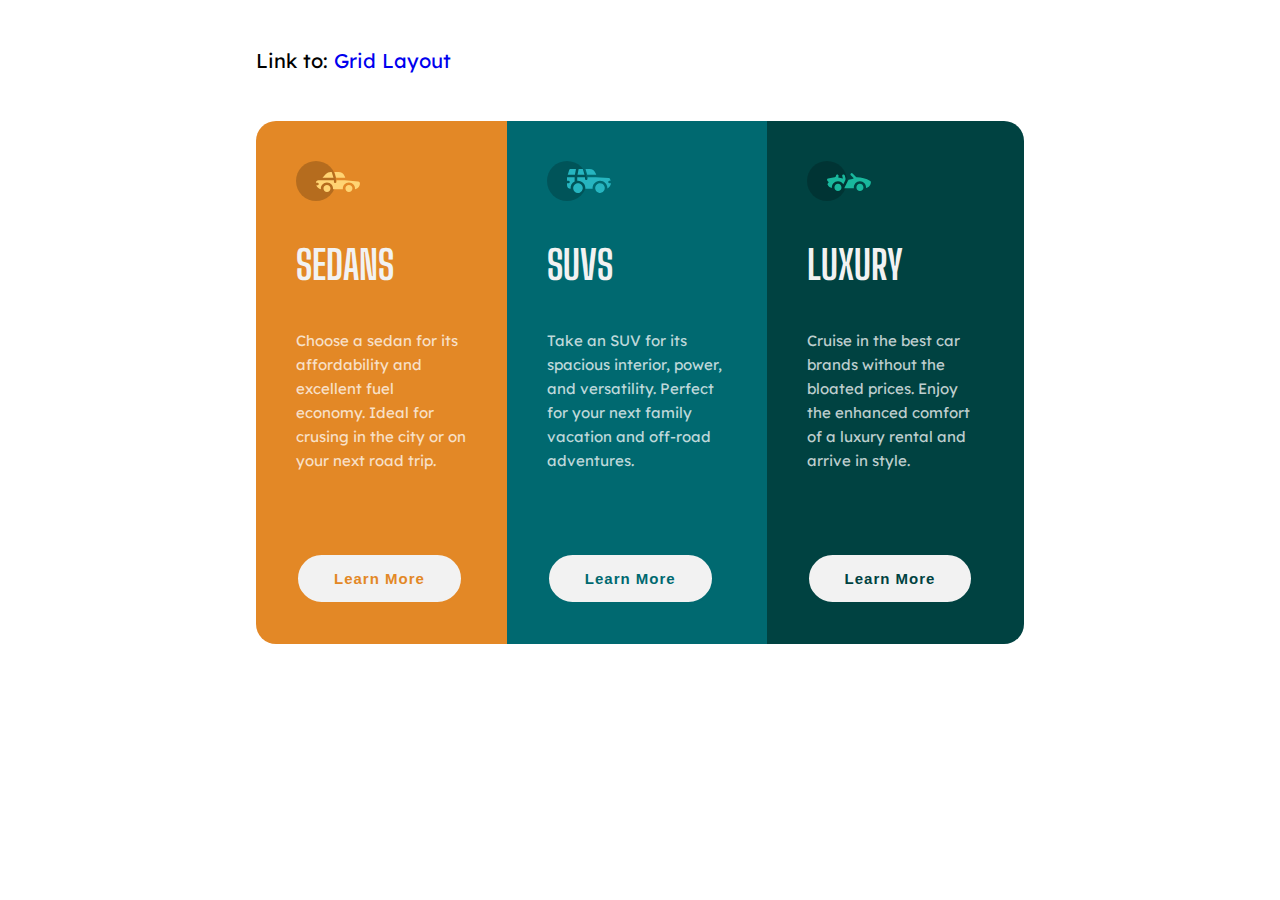
<file: index.html>
<html lang="en">
<head>
    <meta charset="UTF-8">
    <meta http-equiv="X-UA-Compatible" content="IE=edge">
    <meta name="viewport" content="width=device-width, initial-scale=1.0">
    <title>CSS Flexbox and Grid Layout</title>
    <link rel="icon" href="img/favicon-32x32.png">
    <link rel="stylesheet" href="style.css">
</head>
<body>
    <header>
        <nav>
            Link to: <a href="grid.html">Grid Layout</a>
        </nav>
    </header>
    <main>
        <div class="flex-container">
            <div class="card card-1">
                <img src="img/icon-sedans.svg" alt="Sedans">
                <h1>SEDANS</h1>
                <p>Choose a sedan for its affordability and excellent fuel economy. Ideal for crusing in the city or on your next road trip.</p>
                <button class="btn-1">Learn More</button>
            </div>
            <div class="card card-2">
                <img src="img/icon-suvs.svg" alt="Suvs">
                <h1>SUVS</h1>
                <p>Take an SUV for its spacious interior, power, and versatility. Perfect for your next family vacation and off-road adventures.</p>
                <button class="btn-2">Learn More</button>
            </div>
            <div class="card card-3">
                <img src="img/icon-luxury.svg" alt="Luxury">
                <h1>LUXURY</h1>
                <p>Cruise in the best car brands without the bloated prices. Enjoy the enhanced comfort of a luxury rental and arrive in style.</p>
                <button class="btn-3">Learn More</button>
            </div>
        </div>
    </main>
</body>
</html>
</file>
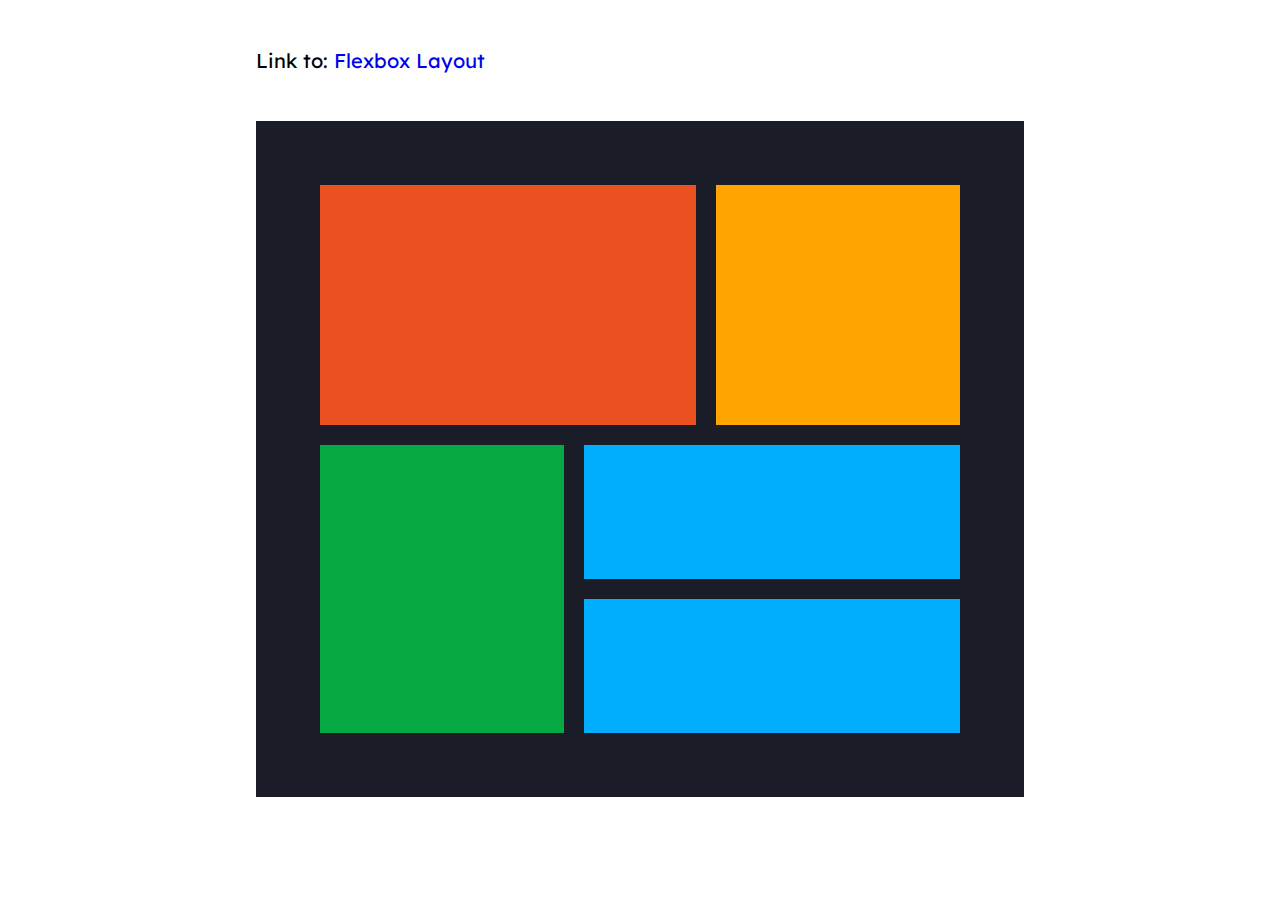
<file: grid.html>
<html lang="en">
<head>
    <meta charset="UTF-8">
    <meta http-equiv="X-UA-Compatible" content="IE=edge">
    <meta name="viewport" content="width=device-width, initial-scale=1.0">
    <title>CSS Flexbox and Grid Layout</title>
    <link rel="icon" href="img/favicon-32x32.png">
    <link rel="stylesheet" href="style.css">
</head>
<body>
    <header>
        <nav>
            Link to: <a href="index.html">Flexbox Layout</a>
        </nav>
    </header>
    <main>
        <div class="grid-container">
            <div class="grid-item-1"></div>
            <div class="grid-item-2"></div>
            <div class="grid-item-3"></div>  
            <div class="grid-item-4"></div>
            <div class="grid-item-5"></div>
        </div>
    </main>
</body>
</html>
</file>
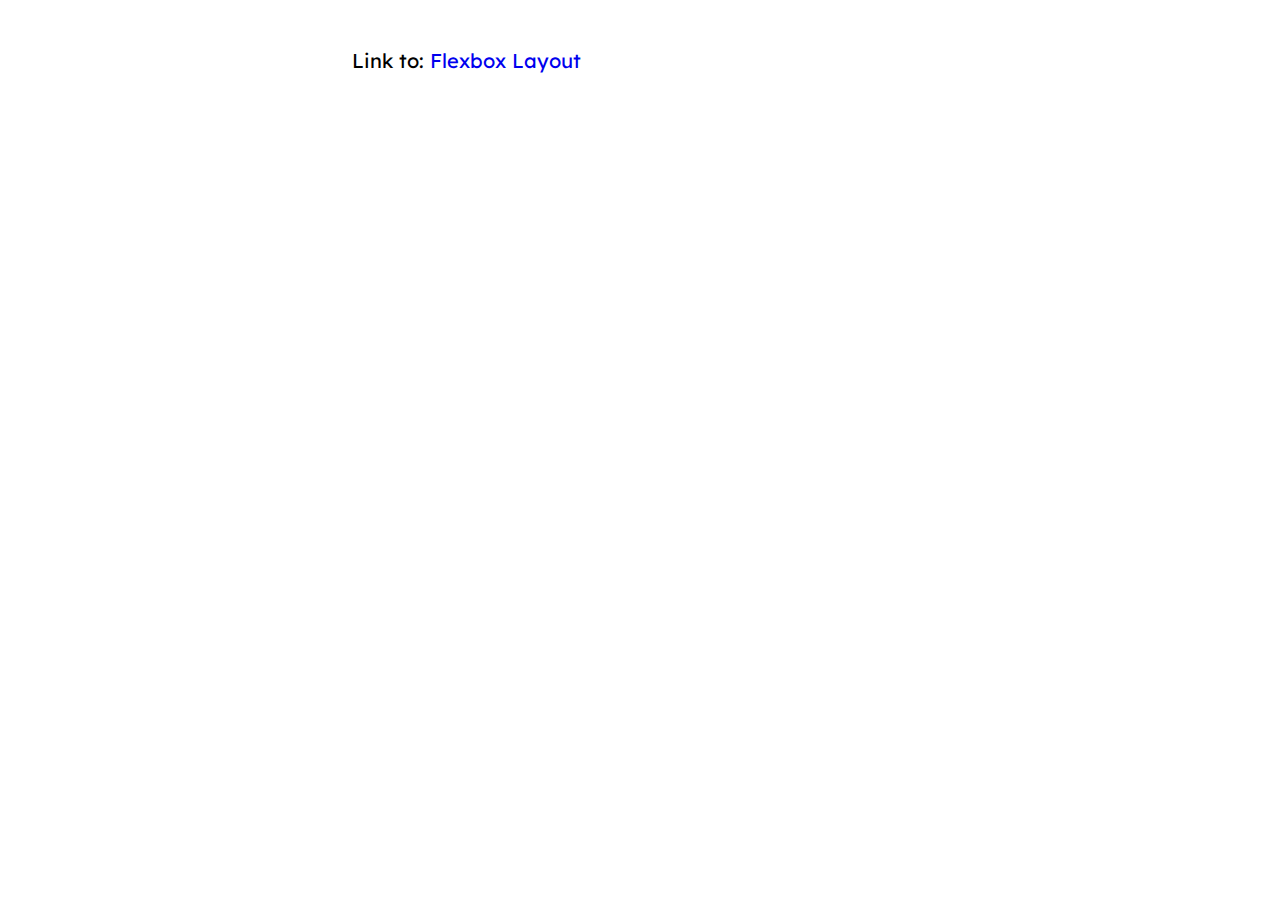
<file: 3-column-cards/grid.html>
<html lang="en">
<head>
    <meta charset="UTF-8">
    <meta http-equiv="X-UA-Compatible" content="IE=edge">
    <meta name="viewport" content="width=device-width, initial-scale=1.0">
    <title>CSS Flexbox and Grid Layout</title>
    <link rel="icon" href="img/favicon-32x32.png">
    <link rel="stylesheet" href="style.css">
</head>
<body>
    <header>
        <nav>
            Link to: <a href="index.html">Flexbox Layout</a>
        </nav>
    </header>
    <main>

    </main>
</body>
</html>
</file>
<file: style.css>
@import url('https://fonts.googleapis.com/css2?family=Lexend+Deca:wght@400&display=swap');
@import url('https://fonts.googleapis.com/css2?family=Big+Shoulders+Display:wght@700&display=swap');

* {
    margin: 0;
    padding: 0;
}

body {
    font-size: 15px;
    font-family: 'Lexend Deca', sans-serif;
}

header {
    width: 100%;
    font-size: 20px;
}

nav {
    margin: 3rem 20%;
}

header a {
    text-decoration: none;
}

main {
    margin: 3rem 20%;
}

.flex-container {
    display: flex;
    flex-direction: row;
    justify-content: center;
    align-items: stretch;
}

.card {
    padding: 40px;
}

.card-1 {
    background: hsl(31, 77%, 52%);
    border-top-left-radius: 20px;
    border-bottom-left-radius: 20px;
    box-sizing: border-box;
}

.card-2 {
    background: hsl(184, 100%, 22%);
}

.card-3 {
    background: hsl(179, 100%, 13%);
    border-top-right-radius: 20px;
    border-bottom-right-radius: 20px;
}

h1 {
    color: hsl(0, 0%, 95%);
    font-family: 'Big Shoulders Display', cursive;
    font-size: 40px;
    margin: 40px 0;
}

p {
    color: hsla(0, 0%, 100%, 0.75);
    line-height: 24px;
}

button {
    background: hsl(0, 0%, 95%);
    margin-top: 80px;
    padding: 15px 36px;
    border-radius: 40px;
    letter-spacing: 1px;
    cursor: pointer;
    font-size: 15px;
    font-weight: bold;
}

button:hover, button:active {
    border: 2px solid hsl(0, 0%, 95%);
    color: hsl(0, 0%, 95%);
}

.btn-1 {
    color: hsl(31, 77%, 52%);
    border: 2px solid hsl(31, 77%, 52%);
}

.btn-1:hover, .btn-1:active {
    background: hsl(31, 77%, 52%);
}

.btn-2 {
    color: hsl(184, 100%, 22%);
    border: 2px solid hsl(184, 100%, 22%);
}

.btn-2:hover, .btn-2:active {
    background: hsl(184, 100%, 22%);
}

.btn-3 {
    color: hsl(179, 100%, 13%);
    border: 2px solid hsl(179, 100%, 13%);
}

.btn-3:hover, .btn-3:active {
    background: hsl(179, 100%, 13%);
}

.grid-container {
    background: #1A1C28;
    padding: 4rem;
    display: grid;
    gap: 20px;
    align-items: strech;
}

.grid-item-1 {
    background: #EB5020;
    height: 15rem;
    grid-column: 1 / span 3;
    grid-row: 1;
}

.grid-item-2 {
    background: #FFA401;
    height: 15rem;
    grid-column: 4 / span 2;
    grid-row: 1;
}

.grid-item-3 {
    background: #05AA42;
    height: 18rem;
    grid-column: 1 / span 2;
    grid-row: 2 / span 2;
}

.grid-item-4 {
    background: #01AEFD;
    grid-column: 3 / span 3;
    grid-row: 2;
}

.grid-item-5 {
    background: #01AEFD;
    grid-column: 3 / span 3;
    grid-row: 3;
}

@media (max-width: 375px) {
    nav, main {
        margin: 3rem 1rem;
    }

    .flex-container {
        flex-direction: column;
    }

    .card-1 {
        border-top-right-radius: 20px;
        border-bottom-left-radius: 0;
    }

    .card-3 {
        border-top-right-radius: 0;
        border-bottom-left-radius: 20px;
    }
}
</file>
<file: 3-column-cards/style.css>
@import url('https://fonts.googleapis.com/css2?family=Lexend+Deca:wght@400&display=swap');
@import url('https://fonts.googleapis.com/css2?family=Big+Shoulders+Display:wght@700&display=swap');

* {
    margin: 0;
    padding: 0;
}

body {
    font-size: 15px;
    font-family: 'Lexend Deca', sans-serif;
}

header {
    width: 100%;
    font-size: 20px;
}

nav {
    margin: 3rem 22rem;
}

header a {
    text-decoration: none;
}

main {
    margin: 3rem 22rem;
}

.flex-container {
    display: flex;
    flex-direction: row;
    justify-content: center;
    align-items: center;
}

.card {
    padding: 40px;
}

.card-1 {
    background: hsl(31, 77%, 52%);
    border-top-left-radius: 20px;
    border-bottom-left-radius: 20px;
    box-sizing: border-box;
}

.card-2 {
    background: hsl(184, 100%, 22%);
}

.card-3 {
    background: hsl(179, 100%, 13%);
    border-top-right-radius: 20px;
    border-bottom-right-radius: 20px;
}

h1 {
    color: hsl(0, 0%, 95%);
    font-family: 'Big Shoulders Display', cursive;
    font-size: 40px;
    margin: 40px 0;
}

p {
    color: hsla(0, 0%, 100%, 0.75);
    line-height: 24px;
}

button {
    background: hsl(0, 0%, 95%);
    margin-top: 80px;
    padding: 15px 36px;
    border-radius: 40px;
    letter-spacing: 1px;
    cursor: pointer;
    font-size: 15px;
    font-weight: bold;
}

button:hover, button:active {
    border: 2px solid hsl(0, 0%, 95%);
    color: hsl(0, 0%, 95%);
}

.btn-1 {
    color: hsl(31, 77%, 52%);
    border: 2px solid hsl(31, 77%, 52%);
}

.btn-1:hover, .btn-1:active {
    background: hsl(31, 77%, 52%);
}

.btn-2 {
    color: hsl(184, 100%, 22%);
    border: 2px solid hsl(184, 100%, 22%);
}

.btn-2:hover, .btn-2:active {
    background: hsl(184, 100%, 22%);
}

.btn-3 {
    color: hsl(179, 100%, 13%);
    border: 2px solid hsl(179, 100%, 13%);
}

.btn-3:hover, .btn-3:active {
    background: hsl(179, 100%, 13%);
}

@media (max-width: 375px) {
    nav, main {
        margin: 3rem 1rem;
    }

    .flex-container {
        flex-direction: column;
    }

    .card-1 {
        border-top-right-radius: 20px;
        border-bottom-left-radius: 0;
    }

    .card-3 {
        border-top-right-radius: 0;
        border-bottom-left-radius: 20px;
    }
}
</file>
